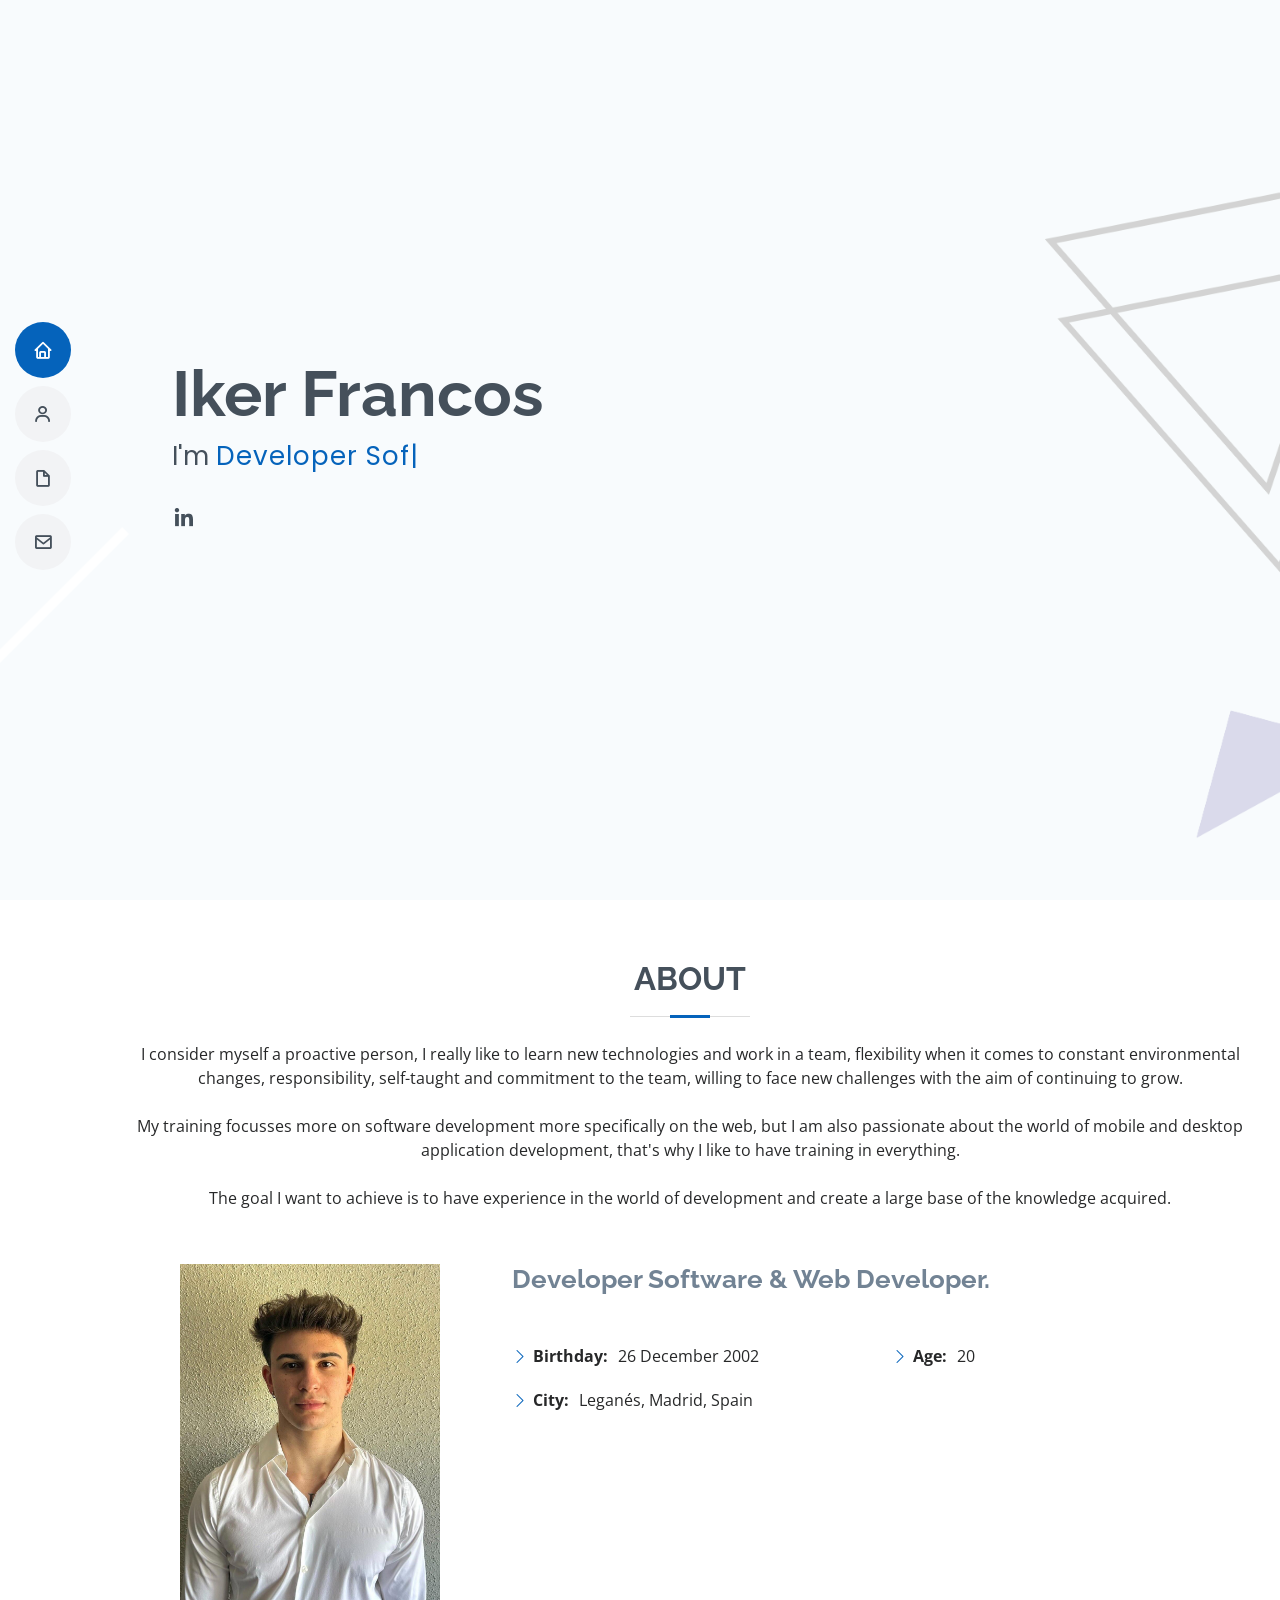
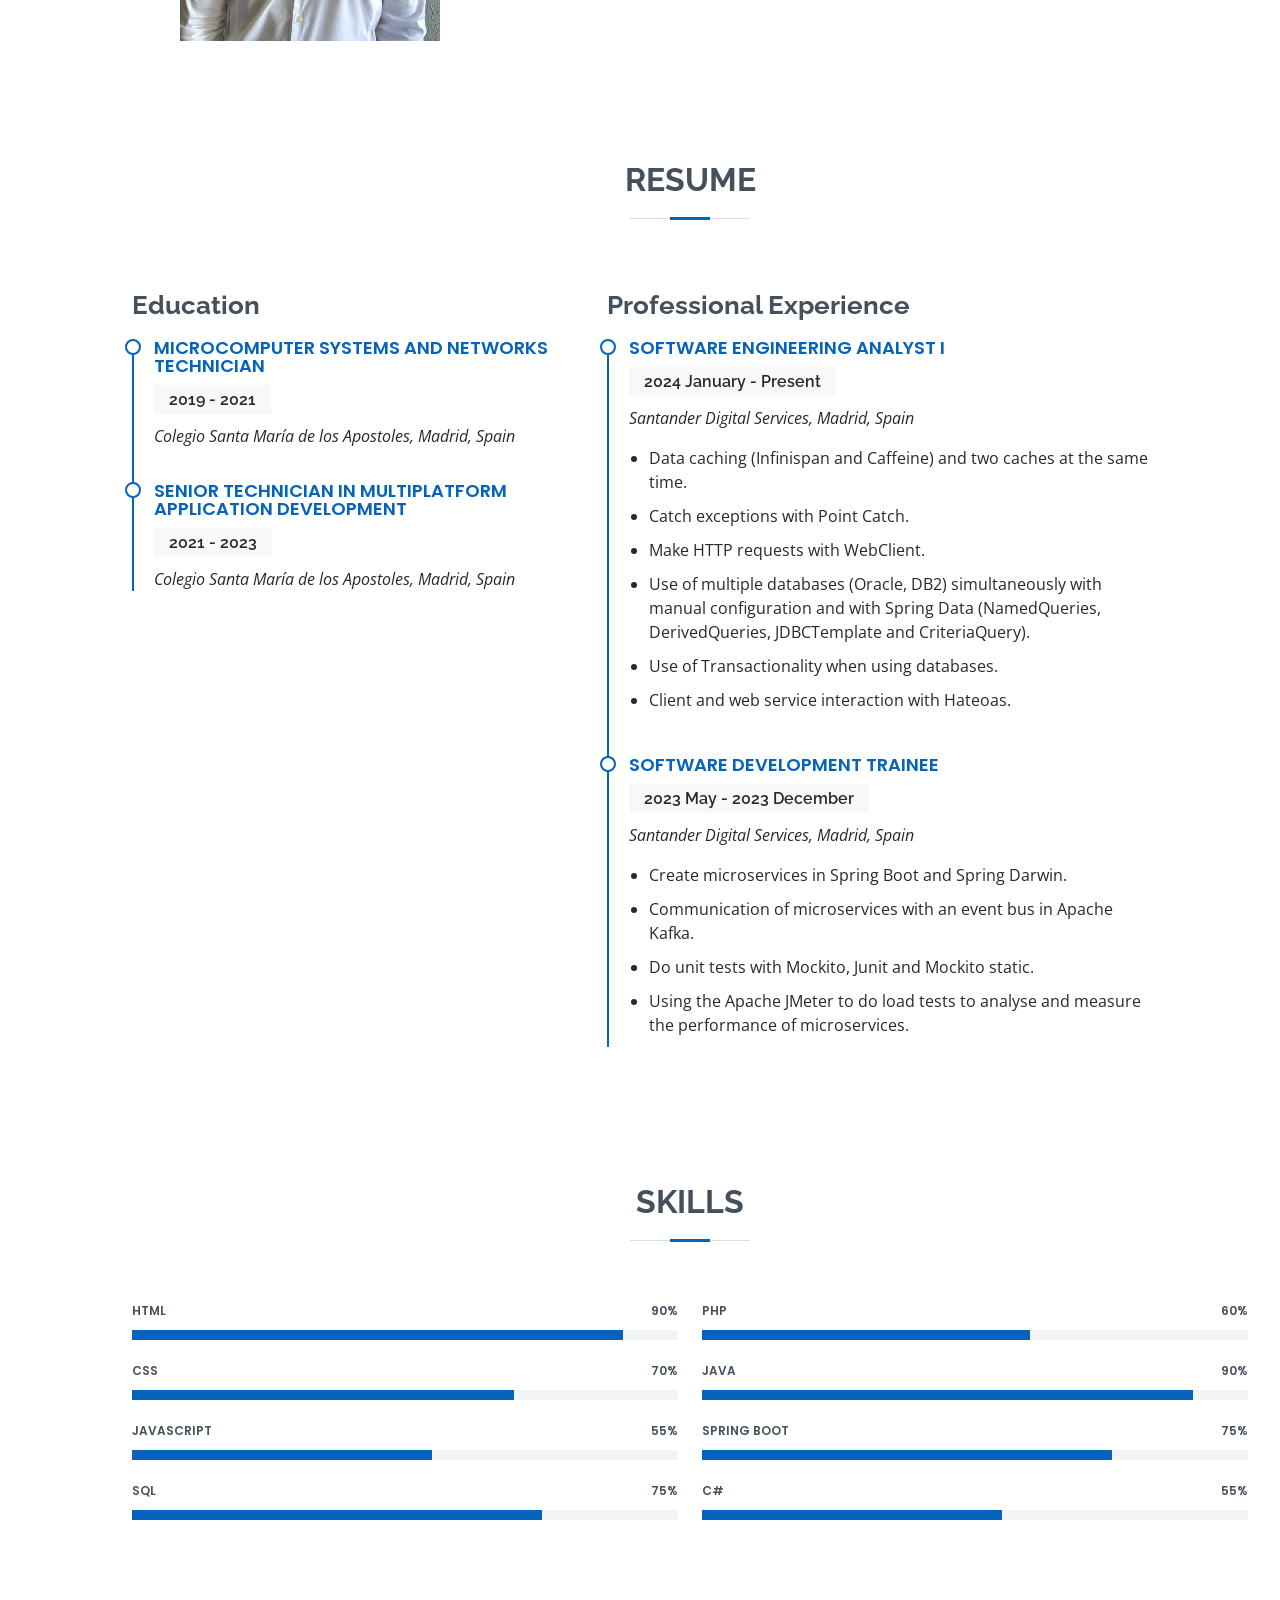
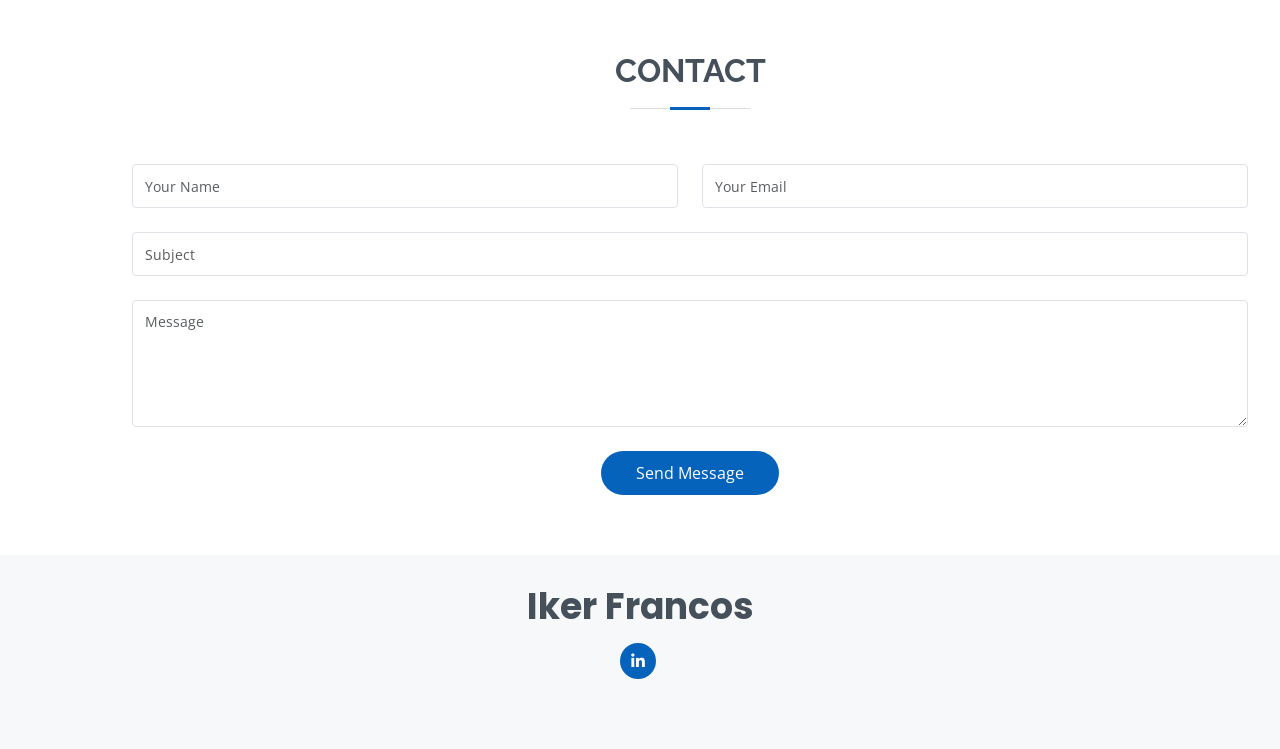
<file: index.html>
<!DOCTYPE html>
<html lang="en">

<head>
  <meta charset="utf-8">
  <meta content="width=device-width, initial-scale=1.0" name="viewport">

  <title>Portfolio - Iker Francos</title>
  <meta content="" name="description">
  <meta content="" name="keywords">

  <!-- Favicons -->
  <link href="assets/img/iconoPrincipal.png" rel="icon">
  <link href="assets/img/apple-touch-icon.png" rel="apple-touch-icon">

  <!-- Google Fonts -->
  <link href="https://fonts.googleapis.com/css?family=Open+Sans:300,300i,400,400i,600,600i,700,700i|Raleway:300,300i,400,400i,500,500i,600,600i,700,700i|Poppins:300,300i,400,400i,500,500i,600,600i,700,700i" rel="stylesheet">

  <!-- Vendor CSS Files -->
  <link href="assets/vendor/aos/aos.css" rel="stylesheet">
  <link href="assets/vendor/bootstrap/css/bootstrap.min.css" rel="stylesheet">
  <link href="assets/vendor/bootstrap-icons/bootstrap-icons.css" rel="stylesheet">
  <link href="assets/vendor/boxicons/css/boxicons.min.css" rel="stylesheet">
  <link href="assets/vendor/glightbox/css/glightbox.min.css" rel="stylesheet">
  <link href="assets/vendor/swiper/swiper-bundle.min.css" rel="stylesheet">

  <!-- Template Main CSS File -->
  <link href="assets/css/style.css" rel="stylesheet">


<body>

  <!-- ======= Mobile nav toggle button ======= -->
  <!-- <button type="button" class="mobile-nav-toggle d-xl-none"><i class="bi bi-list mobile-nav-toggle"></i></button> -->
  <i class="bi bi-list mobile-nav-toggle d-lg-none"></i>
  <!-- ======= Header ======= -->
  <header id="header" class="d-flex flex-column justify-content-center">

    <nav id="navbar" class="navbar nav-menu">
      <ul>
        <li><a href="#hero" class="nav-link scrollto active"><i class="bx bx-home"></i> <span>Home</span></a></li>
        <li><a href="#about" class="nav-link scrollto"><i class="bx bx-user"></i> <span>About</span></a></li>
        <li><a href="#resume" class="nav-link scrollto"><i class="bx bx-file-blank"></i> <span>Resume</span></a></li>
        <li><a href="#contact" class="nav-link scrollto"><i class="bx bx-envelope"></i> <span>Contact</span></a></li>
      </ul>
    </nav><!-- .nav-menu -->

  </header><!-- End Header -->

  <!-- ======= Hero Section ======= -->
  <section id="hero" class="d-flex flex-column justify-content-center">
    <div class="container" data-aos="zoom-in" data-aos-delay="100">
      <h1>Iker Francos</h1>
      <p>I'm <span class="typed" data-typed-items="Developer Software, Web Developer"></span></p>
      <div class="social-links">
        <a href="https://www.linkedin.com/in/iker-francos-216409196/" target="_blank" class="linkedin"><i
            class="bx bxl-linkedin"></i></a>
      </div>
    </div>
  </section><!-- End Hero -->

  <main id="main">

    <!-- ======= About Section ======= -->
    <section id="about" class="about">
      <div class="container" data-aos="fade-up">

        <div class="section-title">
          <h2>About</h2>
          <p class="my-4">I consider myself a proactive person, I really like to learn new technologies and work in a
            team,
            flexibility when it comes to constant environmental changes, responsibility,
            self-taught and commitment to the team, willing to face new challenges with the aim of continuing to grow.
          </p>

          <p class="my-4">My training focusses more on software development more specifically on the web,
            but I am also passionate about the world of mobile and desktop application development,
            that's why I like to have training in everything.</p>

          <p class="my-4">The goal I want to achieve is to have experience in the world of development and create a
            large base of the knowledge acquired.</p>
        </div>

        <div class="row">
          <div class="col-lg-4">
            <img src="assets/img/perfil.jpg" class="img-fluid px-5" alt="">
          </div>
          <div class="col-lg-8 pt-4 pt-lg-0 content">
            <h3>Developer Software &amp; Web Developer.</h3>
            <div class="row my-5">
              <div class="col-lg-6">
                <ul>
                  <li><i class="bi bi-chevron-right"></i> <strong>Birthday:</strong> <span>26 December 2002</span></li>
                  <li><i class="bi bi-chevron-right"></i> <strong>City:</strong> <span>Leganés, Madrid, Spain</span>
                  </li>
                </ul>
              </div>
              <div class="col-lg-6">
                <ul>
                  <li><i class="bi bi-chevron-right"></i> <strong>Age:</strong> <span>20</span></li>
                </ul>
              </div>
            </div>
          </div>
        </div>

      </div>
    </section><!-- End About Section -->

    <section id="resume" class="resume">
      <div class="container" data-aos="fade-up">

        <div class="section-title">
          <h2>Resume</h2>
        </div>

        <div class="row">
          <div class="col-lg-5">
            <h3 class="resume-title">Education</h3>
            <div class="resume-item">
              <h4>Microcomputer Systems and Networks Technician</h4>
              <h5>2019 - 2021</h5>
              <p><em>Colegio Santa María de los Apostoles, Madrid, Spain</em></p>
            </div>
            <div class="resume-item">
              <h4>Senior Technician in Multiplatform Application Development</h4>
              <h5>2021 - 2023</h5>
              <p><em>Colegio Santa María de los Apostoles, Madrid, Spain</em></p>
            </div>
          </div>

          <div class="col-lg-6">
            <h3 class="resume-title">Professional Experience</h3>
            <div class="resume-item">
              <h4>Software Engineering Analyst I</h4>
              <h5>2024 January - Present</h5>
              <p><em>Santander Digital Services, Madrid, Spain </em></p>
              <ul>
                <li>Data caching (Infinispan and Caffeine) and two caches at the same time.</li>
                <li>Catch exceptions with Point Catch.</li>
                <li>Make HTTP requests with WebClient.</li>
                <li>Use of multiple databases (Oracle, DB2) simultaneously with manual configuration and with Spring
                  Data (NamedQueries, DerivedQueries, JDBCTemplate and CriteriaQuery).
                </li>
                <li>Use of Transactionality when using databases.</li>
                <li>Client and web service interaction with Hateoas.
                </li>
              </ul>
            </div>
            <div class="resume-item">
              <h4>Software Development Trainee</h4>
              <h5>2023 May - 2023 December</h5>
              <p><em>Santander Digital Services, Madrid, Spain </em></p>
              <ul>
                <li>Create microservices in Spring Boot and Spring Darwin.</li>
                <li>Communication of microservices with an event bus in Apache Kafka.</li>
                <li>Do unit tests with Mockito, Junit and Mockito static.</li>
                <li>Using the Apache JMeter to do load tests to analyse and measure the performance of microservices.
                </li>
              </ul>
            </div>
          </div>
        </div>
      </div>

      </div>
    </section><!-- End Resume Section -->

        <!-- ======= Skills Section ======= -->
        <section id="skills" class="skills section-bg">
          <div class="container" data-aos="fade-up">
    
            <div class="section-title">
              <h2>Skills</h2>
            </div>
    
            <div class="row skills-content">
    
              <div class="col-lg-6">
    
                <div class="progress">
                  <span class="skill">HTML <i class="val">90%</i></span>
                  <div class="progress-bar-wrap">
                    <div class="progress-bar" role="progressbar" aria-valuenow="90" aria-valuemin="0" aria-valuemax="100">
                    </div>
                  </div>
                </div>
    
                <div class="progress">
                  <span class="skill">CSS <i class="val">70%</i></span>
                  <div class="progress-bar-wrap">
                    <div class="progress-bar" role="progressbar" aria-valuenow="70" aria-valuemin="0" aria-valuemax="100">
                    </div>
                  </div>
                </div>
    
                <div class="progress">
                  <span class="skill">JavaScript <i class="val">55%</i></span>
                  <div class="progress-bar-wrap">
                    <div class="progress-bar" role="progressbar" aria-valuenow="55" aria-valuemin="0" aria-valuemax="100">
                    </div>
                  </div>
                </div>
    
                <div class="progress">
                  <span class="skill">SQL <i class="val">75%</i></span>
                  <div class="progress-bar-wrap">
                    <div class="progress-bar" role="progressbar" aria-valuenow="75" aria-valuemin="0" aria-valuemax="100">
                    </div>
                  </div>
                </div>
    
              </div>
    
              <div class="col-lg-6">
    
                <div class="progress">
                  <span class="skill">PHP <i class="val">60%</i></span>
                  <div class="progress-bar-wrap">
                    <div class="progress-bar" role="progressbar" aria-valuenow="60" aria-valuemin="0" aria-valuemax="100">
                    </div>
                  </div>
                </div>
    
                <div class="progress">
                  <span class="skill">Java <i class="val">90%</i></span>
                  <div class="progress-bar-wrap">
                    <div class="progress-bar" role="progressbar" aria-valuenow="90" aria-valuemin="0" aria-valuemax="100">
                    </div>
                  </div>
                </div>
    
                <div class="progress">
                  <span class="skill">Spring boot <i class="val">75%</i></span>
                  <div class="progress-bar-wrap">
                    <div class="progress-bar" role="progressbar" aria-valuenow="75" aria-valuemin="0" aria-valuemax="100">
                    </div>
                  </div>
                </div>
    
                <div class="progress">
                  <span class="skill">C# <i class="val">55%</i></span>
                  <div class="progress-bar-wrap">
                    <div class="progress-bar" role="progressbar" aria-valuenow="55" aria-valuemin="0" aria-valuemax="100">
                    </div>
                  </div>
                </div>
    
              </div>
    
            </div>
    
          </div>
        </section><!-- End Skills Section -->


    <!-- ======= Contact Section ======= -->
    <section id="contact" class="contact">
      <div class="container" data-aos="fade-up">

        <div class="section-title">
          <h2>Contact</h2>
        </div>

        <div class="row mt-1">

          <div class="col-lg-12 mt-5 mt-lg-0">

            <form action="forms/contact.php" method="post" role="form" class="php-email-form">
              <div class="row">
                <div class="col-md-6 form-group">
                  <input type="text" name="name" class="form-control" id="name" placeholder="Your Name" required>
                </div>
                <div class="col-md-6 form-group mt-3 mt-md-0">
                  <input type="email" class="form-control" name="email" id="email" placeholder="Your Email" required>
                </div>
              </div>
              <div class="form-group mt-3">
                <input type="text" class="form-control" name="subject" id="subject" placeholder="Subject" required>
              </div>
              <div class="form-group mt-3">
                <textarea class="form-control" name="message" rows="5" placeholder="Message" required></textarea>
              </div>
              <div class="my-3">
                <div class="loading">Loading</div>
                <div class="error-message"></div>
                <div class="sent-message">Your message has been sent. Thank you!</div>
              </div>
              <div class="text-center"><button type="submit">Send Message</button></div>
            </form>

          </div>

        </div>

      </div>
    </section><!-- End Contact Section -->

  </main><!-- End #main -->

  <footer id="footer">
    <div class="container">
      <h3>Iker Francos</h3>
      <div class="social-links">
        <a href="https://www.linkedin.com/in/iker-francos-216409196/" class="linkedin"><i
            class="bx bxl-linkedin"></i></a>
      </div>
    </div>
  </footer><!-- End Footer -->

  <div id="preloader"></div>
  <a href="#" class="back-to-top d-flex align-items-center justify-content-center"><i class="bi bi-arrow-up-short"></i></a>

  <!-- Vendor JS Files -->
  <script src="assets/vendor/purecounter/purecounter_vanilla.js"></script>
  <script src="assets/vendor/aos/aos.js"></script>
  <script src="assets/vendor/bootstrap/js/bootstrap.bundle.min.js"></script>
  <script src="assets/vendor/glightbox/js/glightbox.min.js"></script>
  <script src="assets/vendor/isotope-layout/isotope.pkgd.min.js"></script>
  <script src="assets/vendor/swiper/swiper-bundle.min.js"></script>
  <script src="assets/vendor/typed.js/typed.umd.js"></script>
  <script src="assets/vendor/waypoints/noframework.waypoints.js"></script>
  <script src="assets/vendor/php-email-form/validate.js"></script>

  <!-- Template Main JS File -->
  <script src="assets/js/main.js"></script>

</body>

</html>
</file>
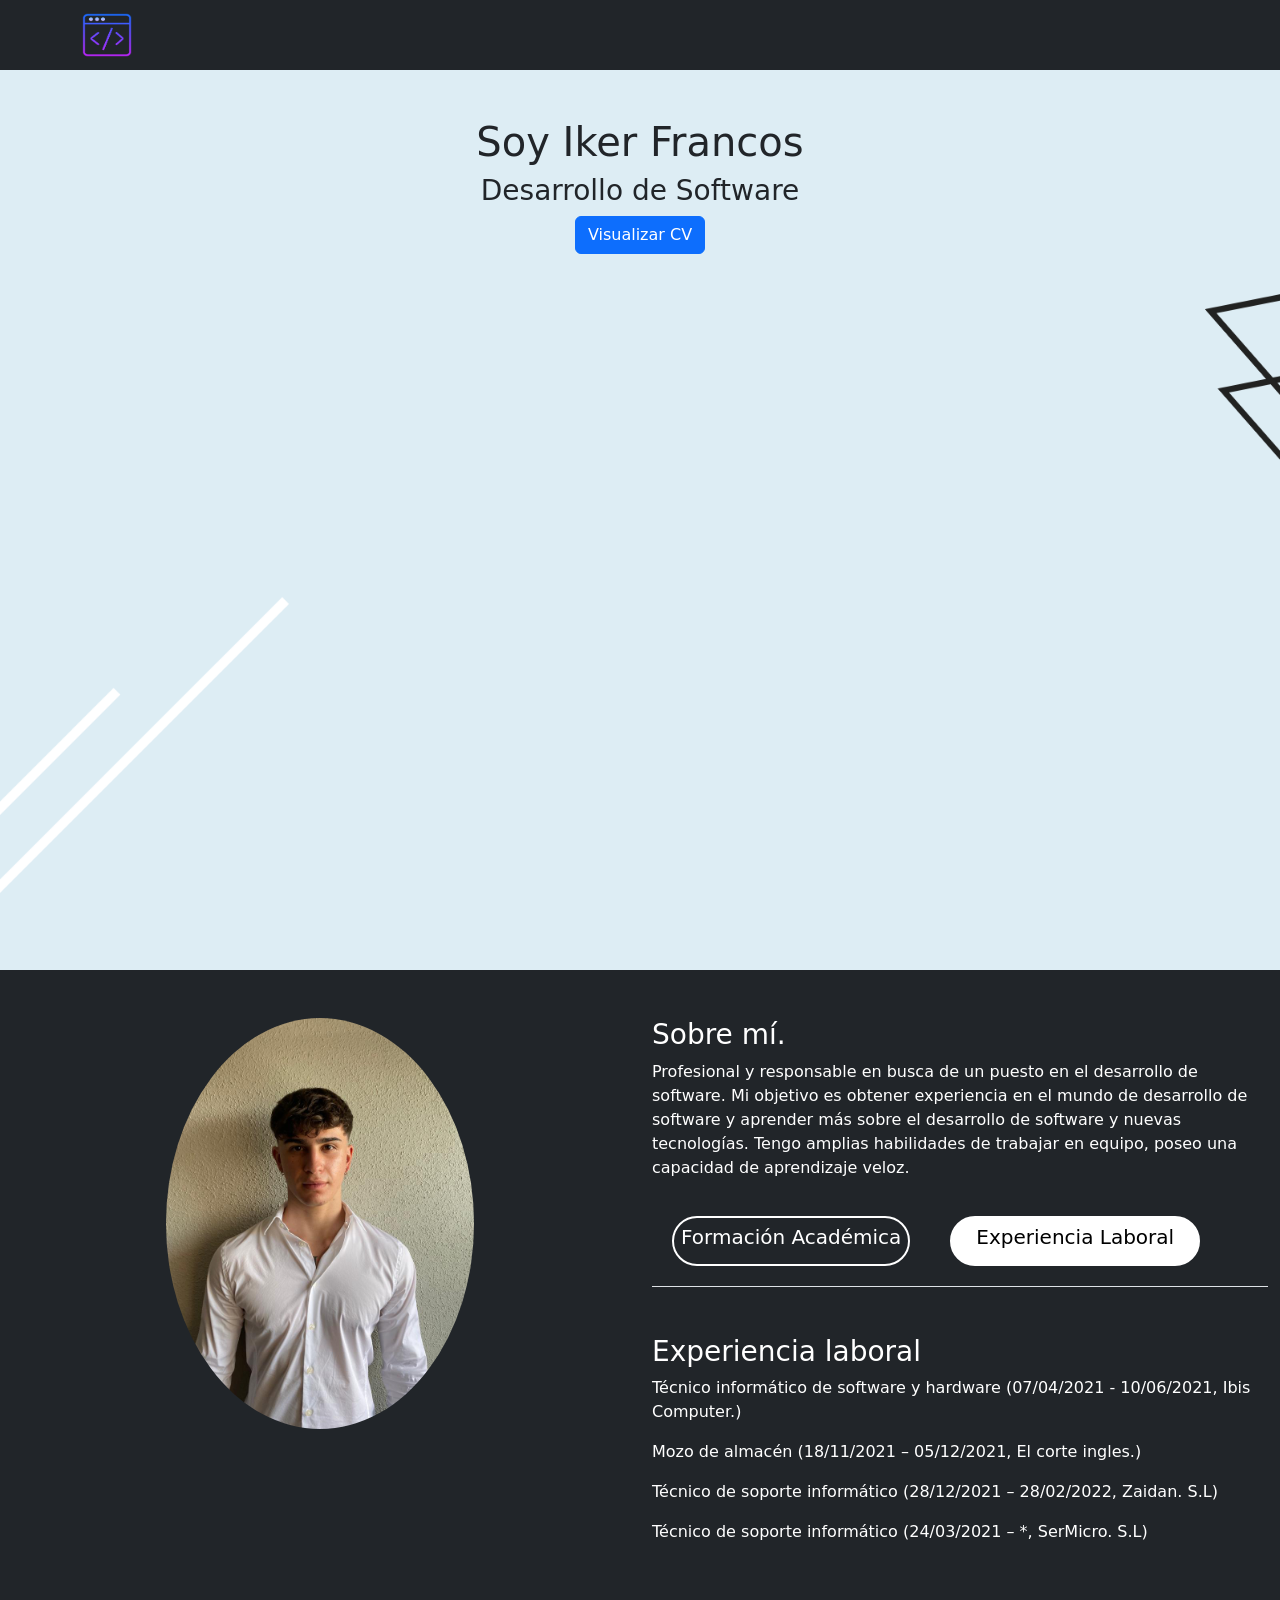
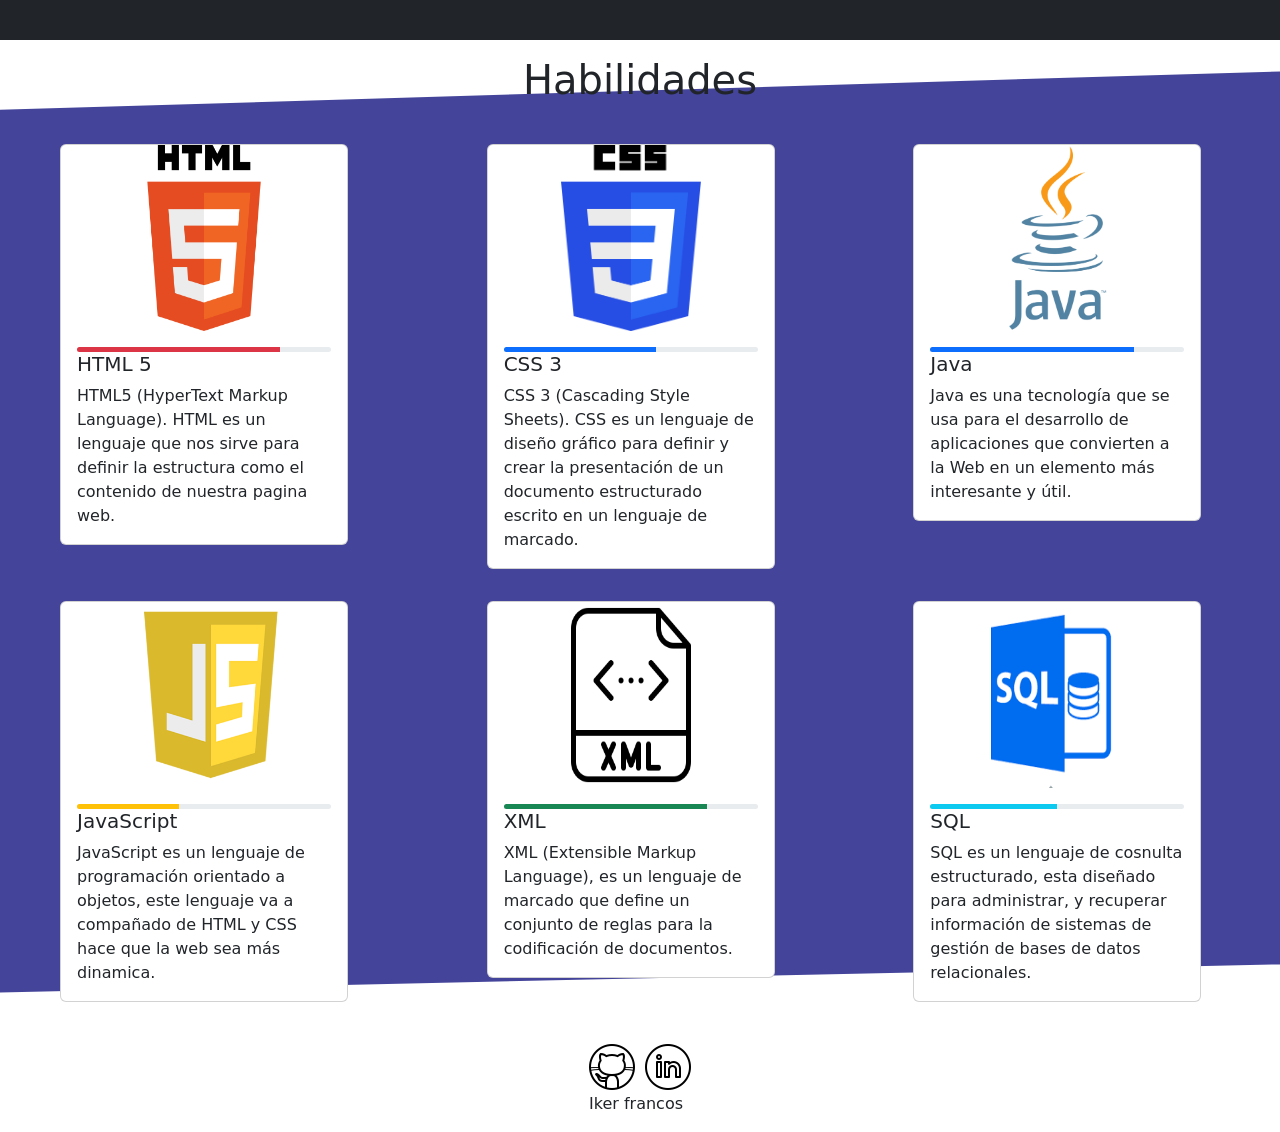
<file: Portfolio/index.html>
<!DOCTYPE html>
<html> 
<head>
    <meta charset="utf-8">
    <meta name="viewport" content="width=device-width, initial-scale=1">
    <title>Iker Francos</title>
    <link href="https://cdn.jsdelivr.net/npm/bootstrap@5.1.3/dist/css/bootstrap.min.css" rel="stylesheet" integrity="sha384-1BmE4kWBq78iYhFldvKuhfTAU6auU8tT94WrHftjDbrCEXSU1oBoqyl2QvZ6jIW3" crossorigin="anonymous">
    <link rel="stylesheet" type="text/css" href="hoja.css">
    <!-- JavaScript Bundle with Popper -->
    <script src="https://cdn.jsdelivr.net/npm/bootstrap@5.1.3/dist/js/bootstrap.bundle.min.js" integrity="sha384-ka7Sk0Gln4gmtz2MlQnikT1wXgYsOg+OMhuP+IlRH9sENBO0LRn5q+8nbTov4+1p" crossorigin="anonymous"></script>
    <script type="text/javascript" src="hoja.js"></script>
    <link rel="icon" href="iconos/iconoPrincipal.png">
</head>
<body>
    <nav class="navbar bg-dark">
        <div class="container">
          <a class="navbar-brand" href="#">
            <img src="iconos/iconoPrincipal.png" alt="" width="50" height="44">
          </a>
        </div>
    </nav>
    <div class="container-fluid" id="imagen_fondo">
        <div class="row">
            <div class="col-12 my-5 justify-content-center">
                <h1 class="text-center">Soy Iker Francos</h1>
                <h3 class="text-center">Desarrollo de Software</h3>
                <div class="d-flex justify-content-center">
                    <a  class="btn btn-primary" href="IkerFrancosBarreales.pdf" target="_blank"  download="IkerFrancosBarreales.pdf">Visualizar CV</a>
                </div>
            </div>
        </div>
    </div>


    <div class="container-fluid">
        <div class="row bg-dark">
            <div class="col-12 col-lg-6  ">
                <img src="FotoCarnet.JPG" class="rounded mx-auto d-block w-50 h-70 rounded-circle my-5">
            </div>
            <div class="col-12 col-lg-6 my-5">
                <h3 style="color: #fff;">Sobre mí.</h3>
                <p style="color: #fff;">Profesional y responsable en busca de un puesto en el desarrollo de software. Mi objetivo es obtener experiencia en el mundo de desarrollo de software y aprender más sobre el desarrollo de software y nuevas tecnologías. Tengo amplias habilidades de trabajar en equipo, poseo una capacidad de aprendizaje veloz. 
                </p>
                <ul class="nav nav-tabs" id="listaUl">
                    <li class="nav-item" style="color: #fff;" onclick="mostrarFormacion()" id="formacionTitulo"><h5>Formación Académica</h5></li>
                    <li class="nav-item px-4" onclick="mostrarExperiencia()" id="experienciaTitulo"><h5>Experiencia Laboral</h5></li>
                </ul>
                <div class="my-5" id="formacion">
                    <h3 style="color: #fff;">Formación Académica</h3>
                    <p style="color: #fff;">Grado Medio de Sistemas Microinformáticos y Redes (Colegio Santa María de los apostoles 2019-2021)</p>
                    <p style="color: #fff;">Grado Superior de Desarrollo de Aplicaciones Multiplataforma (Colegio Santa María de los apostoles 2021-*)</p>
                </div>

                <div class="my-5" id="experiencia">
                    <h3 style="color: #fff;">Experiencia laboral</h3>
                    <p style="color: #fff;">Técnico informático de software y hardware (07/04/2021 - 10/06/2021, Ibis Computer.)</p>
                    <p style="color: #fff;">Mozo de almacén (18/11/2021 – 05/12/2021, El corte ingles.)</p>
                    <p style="color: #fff;">Técnico de soporte informático (28/12/2021 – 28/02/2022, Zaidan. S.L)</p>
                    <p style="color: #fff;">Técnico de soporte informático (24/03/2021 – *, SerMicro. S.L)</p>
                </div>
            </div>
        </div>
    </div>

    <div class="container-fluid" id="imagen_fondo-habilidades">

        <div class="row">
            <div class="col-12 text-center my-3">
                <h1>Habilidades</h1> </div>
        </div>

        <div class="row">
            <div class="col-12 col-md-6 col-lg-4">
                <div class="card ms-5 my-3" style="width: 18rem;">
                    <img src="imagenes/htmlimagen.png" class="card-img-top rounded mx-auto d-block" alt="..." style="height: 186px; width: 160px; ">
                    <div class="card-body">
                        <div class="progress" style="height: 5px;">
                            <div class="progress-bar bg-danger" role="progressbar" style="width: 80%;" aria-valuenow="25" aria-valuemin="0" aria-valuemax="100"></div>
                        </div>
                        <h5 class="card-title">HTML 5</h5>
                        <p class="card-text">HTML5 (HyperText Markup Language). HTML es un lenguaje que nos sirve para definir la estructura como el contenido de nuestra pagina web.</p>
                    </div>
                </div>
            </div>
            <div class="col-12 col-md-6 col-lg-4">
                <div class="card ms-5 my-3" style="width: 18rem;">
                    <img src="imagenes/cssimagen.png" class="card-img-top rounded mx-auto d-block" alt="..." style="height: 186px; width: 140px;">
                    <div class="card-body">
                        <div class="progress" style="height: 5px;">
                            <div class="progress-bar" role="progressbar" style="width: 60%;" aria-valuenow="25" aria-valuemin="0" aria-valuemax="100"></div>
                        </div>
                        <h5 class="card-title">CSS 3</h5>
                        <p class="card-text">CSS 3 (Cascading Style Sheets). CSS es un lenguaje de diseño gráfico para definir y crear la presentación de un documento estructurado escrito en un lenguaje de marcado. </p>
                    </div>
                </div>
            </div>
            <div class="col-12 col-md-6 col-lg-4">
                <div class="card ms-5 my-3" style="width: 18rem;">
                    <img src="imagenes/Javaimagen.png" class="card-img-top rounded mx-auto d-block" alt="..." style="height: 186px; width: 100px;">

                    <div class="card-body">
                        <div class="progress" style="height: 5px;">
                            <div class="progress-bar bg-secundary" role="progressbar" style="width: 80%;" aria-valuenow="25" aria-valuemin="0" aria-valuemax="100"></div>
                        </div>
                        <h5 class="card-title">Java</h5>
                        <p class="card-text">Java es una tecnología que se usa para el desarrollo de aplicaciones que convierten a la Web en un elemento más interesante y útil.</p>
                    </div>
                </div>
            </div>
           <div class="col-12 col-md-6 col-lg-4">
            <div class="card ms-5 my-3" style="width: 18rem;">
                <img src="imagenes/javascriptimagen.png" class="card-img-top rounded mx-auto d-block" alt="..." style="height: 186px; width: 300px;">
                <div class="card-body">
                    <div class="progress" style="height: 5px;">
                        <div class="progress-bar bg-warning" role="progressbar" style="width: 40%;" aria-valuenow="25" aria-valuemin="0" aria-valuemax="100"></div>
                    </div>
                    <h5 class="card-title">JavaScript</h5>
                    <p class="card-text">JavaScript es un lenguaje de programación orientado a objetos, este lenguaje va a compañado de HTML y CSS hace que la web sea más dinamica.</p>
                </div>
              </div>
            </div>
            <div class="col-12 col-md-6 col-lg-4">
                <div class="card ms-5 my-3" style="width: 18rem;">
                    <img src="imagenes/imagenxml.png" class="card-img-top rounded mx-auto d-block" alt="..." style="height: 186px; width: 160px;">
                    <div class="card-body">
                        <div class="progress" style="height: 5px;">
                            <div class="progress-bar bg-success" role="progressbar" style="width: 80%;" aria-valuenow="25" aria-valuemin="0" aria-valuemax="100"></div>
                        </div>
                        <h5 class="card-title">XML</h5>
                        <p class="card-text">XML (Extensible Markup Language), es un lenguaje de marcado que define un conjunto de reglas para la codificación de documentos.</p>
                    </div>
                  </div>
            </div>
            <div class="col-12 col-md-6 col-lg-4">
                <div class="card ms-5 my-3" style="width: 18rem;">
                    <img src="imagenes/SQLimagen.png" class="card-img-top rounded mx-auto d-block" alt="..."style="height: 186px; width: 180px;">
                    <div class="card-body">
                        <div class="progress" style="height: 5px;">
                            <div class="progress-bar bg-info" role="progressbar" style="width: 50%;" aria-valuenow="25" aria-valuemin="0" aria-valuemax="100"></div>
                        </div>
                        <h5 class="card-title">SQL</h5>
                        <p class="card-text">SQL es un lenguaje de cosnulta estructurado, esta diseñado para administrar, y recuperar información de sistemas de gestión de bases de datos relacionales.</p>
                    </div>
                  </div>
            </div>
        </div>
    </div>
    <div class="container-fluid">
        <div class="row">
            <div class="col-12 text-center mt-4">
                <a href="https://github.com/swiker16" target="_blank"><img src="iconos/iconoGit.png"></a>
                <a href="https://www.linkedin.com/in/iker-francos-216409196/" target="_blank"><img src="iconos/iconoLinkedin.png"></a>
            </div>
            <div class="row">
                <div class="col-12 text-center mx-2">
                    <p>Iker francos</p>

                </div>
            </div>
        </div>
    </div>

</body>
</html>
</file>
<file: assets/css/style.css>
/*--------------------------------------------------------------
# General
--------------------------------------------------------------*/
body {
  font-family: "Open Sans", sans-serif;
  color: #272829;
}

a {
  color: #0563bb;
  text-decoration: none;
}

a:hover {
  color: #067ded;
  text-decoration: none;
}

h1,
h2,
h3,
h4,
h5,
h6 {
  font-family: "Raleway", sans-serif;
}

/*--------------------------------------------------------------
# Back to top button
--------------------------------------------------------------*/
.back-to-top {
  position: fixed;
  visibility: hidden;
  opacity: 0;
  right: 15px;
  bottom: 15px;
  z-index: 996;
  background: #0563bb;
  width: 40px;
  height: 40px;
  border-radius: 50px;
  transition: all 0.4s;
}

.back-to-top i {
  font-size: 28px;
  color: #fff;
  line-height: 0;
}

.back-to-top:hover {
  background: #0678e3;
  color: #fff;
}

.back-to-top.active {
  visibility: visible;
  opacity: 1;
}

/*--------------------------------------------------------------
# Preloader
--------------------------------------------------------------*/
#preloader {
  position: fixed;
  top: 0;
  left: 0;
  right: 0;
  bottom: 0;
  z-index: 9999;
  overflow: hidden;
  background: #fff;
}

#preloader:before {
  content: "";
  position: fixed;
  top: calc(50% - 30px);
  left: calc(50% - 30px);
  border: 6px solid #0563bb;
  border-top-color: #fff;
  border-bottom-color: #fff;
  border-radius: 50%;
  width: 60px;
  height: 60px;
  animation: animate-preloader 1s linear infinite;
}

@keyframes animate-preloader {
  0% {
    transform: rotate(0deg);
  }

  100% {
    transform: rotate(360deg);
  }
}

/*--------------------------------------------------------------
# Disable aos animation delay on mobile devices
--------------------------------------------------------------*/
@media screen and (max-width: 768px) {
  [data-aos-delay] {
    transition-delay: 0 !important;
  }
}

/*--------------------------------------------------------------
# Header
--------------------------------------------------------------*/
#header {
  position: fixed;
  top: 0;
  left: 0;
  bottom: 0;
  z-index: 9997;
  transition: all 0.5s;
  padding: 15px;
  overflow-y: auto;
}

@media (max-width: 991px) {
  #header {
    width: 300px;
    background: #fff;
    border-right: 1px solid #e6e9ec;
    left: -300px;
  }
}

@media (min-width: 991px) {
  #main {
    margin-left: 100px;
  }
}

/*--------------------------------------------------------------
# Navigation Menu
--------------------------------------------------------------*/
/**
* Desktop Navigation 
*/
.nav-menu {
  padding: 0;
  display: block;
}

.nav-menu * {
  margin: 0;
  padding: 0;
  list-style: none;
}

.nav-menu>ul>li {
  position: relative;
  white-space: nowrap;
}

.nav-menu a,
.nav-menu a:focus {
  display: flex;
  align-items: center;
  color: #45505b;
  padding: 10px 18px;
  margin-bottom: 8px;
  transition: 0.3s;
  font-size: 15px;
  border-radius: 50px;
  background: #f2f3f5;
  height: 56px;
  width: 100%;
  overflow: hidden;
  transition: 0.3s;
}

.nav-menu a i,
.nav-menu a:focus i {
  font-size: 20px;
}

.nav-menu a span,
.nav-menu a:focus span {
  padding: 0 5px 0 7px;
  color: #45505b;
}

@media (min-width: 992px) {

  .nav-menu a,
  .nav-menu a:focus {
    width: 56px;
  }

  .nav-menu a span,
  .nav-menu a:focus span {
    display: none;
    color: #fff;
  }
}

.nav-menu a:hover,
.nav-menu .active,
.nav-menu .active:focus,
.nav-menu li:hover>a {
  color: #fff;
  background: #0563bb;
}

.nav-menu a:hover span,
.nav-menu .active span,
.nav-menu .active:focus span,
.nav-menu li:hover>a span {
  color: #fff;
}

.nav-menu a:hover,
.nav-menu li:hover>a {
  width: 100%;
  color: #fff;
}

.nav-menu a:hover span,
.nav-menu li:hover>a span {
  display: block;
}

/**
* Mobile Navigation 
*/
.mobile-nav-toggle {
  position: fixed;
  right: 10px;
  top: 10px;
  z-index: 9998;
  border: 0;
  background: none;
  font-size: 28px;
  transition: all 0.4s;
  outline: none !important;
  line-height: 0;
  cursor: pointer;
  border-radius: 50px;
  padding: 5px;
}

.mobile-nav-toggle i {
  color: #45505b;
}

.mobile-nav-active {
  overflow: hidden;
}

.mobile-nav-active #header {
  left: 0;
}

.mobile-nav-active .mobile-nav-toggle {
  color: #fff;
  background-color: #0563bb;
}

/*--------------------------------------------------------------
# Hero Section
--------------------------------------------------------------*/
#hero {
  width: 100%;
  height: 100vh;
  background: url("../img/fondoPrincipal.png") top right no-repeat;
  background-size: cover;
  position: relative;
}

@media (min-width: 992px) {
  #hero {
    padding-left: 160px;
  }
}

#hero:before {
  content: "";
  background: rgba(255, 255, 255, 0.8);
  position: absolute;
  bottom: 0;
  top: 0;
  left: 0;
  right: 0;
}

#hero h1 {
  margin: 0;
  font-size: 64px;
  font-weight: 700;
  line-height: 56px;
  color: #45505b;
}

#hero p {
  color: #45505b;
  margin: 15px 0 0 0;
  font-size: 26px;
  font-family: "Poppins", sans-serif;
}

#hero p span {
  color: #0563bb;
  letter-spacing: 1px;
}

#hero .social-links {
  margin-top: 30px;
}

#hero .social-links a {
  font-size: 24px;
  display: inline-block;
  color: #45505b;
  line-height: 1;
  margin-right: 20px;
  transition: 0.3s;
}

#hero .social-links a:hover {
  color: #0563bb;
}

@media (max-width: 992px) {
  #hero {
    text-align: center;
  }

  #hero h1 {
    font-size: 32px;
    line-height: 36px;
  }

  #hero p {
    margin-top: 10px;
    font-size: 20px;
    line-height: 24px;
  }
}

/*--------------------------------------------------------------
# Sections General
--------------------------------------------------------------*/
section {
  padding: 60px 0;
  overflow: hidden;
}

.section-title {
  text-align: center;
  padding-bottom: 30px;
}

.section-title h2 {
  font-size: 32px;
  font-weight: bold;
  text-transform: uppercase;
  margin-bottom: 20px;
  padding-bottom: 20px;
  position: relative;
  color: #45505b;
}

.section-title h2::before {
  content: "";
  position: absolute;
  display: block;
  width: 120px;
  height: 1px;
  background: #ddd;
  bottom: 1px;
  left: calc(50% - 60px);
}

.section-title h2::after {
  content: "";
  position: absolute;
  display: block;
  width: 40px;
  height: 3px;
  background: #0563bb;
  bottom: 0;
  left: calc(50% - 20px);
}

.section-title p {
  margin-bottom: 0;
}

/*--------------------------------------------------------------
# About
--------------------------------------------------------------*/
.about .content h3 {
  font-weight: 700;
  font-size: 26px;
  color: #728394;
}

.about .content ul {
  list-style: none;
  padding: 0;
}

.about .content ul li {
  margin-bottom: 20px;
  display: flex;
  align-items: center;
}

.about .content ul strong {
  margin-right: 10px;
}

.about .content ul i {
  font-size: 16px;
  margin-right: 5px;
  color: #0563bb;
  line-height: 0;
}

.about .content p:last-child {
  margin-bottom: 0;
}

/*--------------------------------------------------------------
# Facts
--------------------------------------------------------------*/
.facts .count-box {
  padding: 30px 30px 25px 30px;
  margin-top: 30px;
  width: 100%;
  position: relative;
  text-align: center;
  background: #fff;
}

.facts .count-box i {
  position: absolute;
  top: -25px;
  left: 50%;
  transform: translateX(-50%);
  font-size: 24px;
  background: #0563bb;
  color: #fff;
  border-radius: 50px;
  display: inline-flex;
  align-items: center;
  justify-content: center;
  width: 48px;
  height: 48px;
}

.facts .count-box span {
  font-size: 36px;
  display: block;
  font-weight: 600;
  color: #011426;
}

.facts .count-box p {
  padding: 0;
  margin: 0;
  font-family: "Raleway", sans-serif;
  font-size: 14px;
}

/*--------------------------------------------------------------
# Akills
--------------------------------------------------------------*/
.skills .progress {
  height: 60px;
  display: block;
  background: none;
  border-radius: 0;
}

.skills .progress .skill {
  padding: 10px 0;
  margin: 0;
  text-transform: uppercase;
  display: block;
  font-weight: 600;
  font-family: "Poppins", sans-serif;
  color: #45505b;
}

.skills .progress .skill .val {
  float: right;
  font-style: normal;
}

.skills .progress-bar-wrap {
  background: #f2f3f5;
}

.skills .progress-bar {
  width: 1px;
  height: 10px;
  transition: 0.9s;
  background-color: #0563bb;
}

/*--------------------------------------------------------------
# Resume
--------------------------------------------------------------*/
.resume .resume-title {
  font-size: 26px;
  font-weight: 700;
  margin-top: 20px;
  margin-bottom: 20px;
  color: #45505b;
}

.resume .resume-item {
  padding: 0 0 20px 20px;
  margin-top: -2px;
  border-left: 2px solid #0563bb;
  position: relative;
}

.resume .resume-item h4 {
  line-height: 18px;
  font-size: 18px;
  font-weight: 600;
  text-transform: uppercase;
  font-family: "Poppins", sans-serif;
  color: #0563bb;
  margin-bottom: 10px;
}

.resume .resume-item h5 {
  font-size: 16px;
  background: #f7f8f9;
  padding: 5px 15px;
  display: inline-block;
  font-weight: 600;
  margin-bottom: 10px;
}

.resume .resume-item ul {
  padding-left: 20px;
}

.resume .resume-item ul li {
  padding-bottom: 10px;
}

.resume .resume-item:last-child {
  padding-bottom: 0;
}

.resume .resume-item::before {
  content: "";
  position: absolute;
  width: 16px;
  height: 16px;
  border-radius: 50px;
  left: -9px;
  top: 0;
  background: #fff;
  border: 2px solid #0563bb;
}

/*--------------------------------------------------------------
# Portfolio
--------------------------------------------------------------*/
.portfolio .portfolio-item {
  margin-bottom: 30px;
}

.portfolio #portfolio-flters {
  padding: 0;
  margin: 0 auto 25px auto;
  list-style: none;
  text-align: center;
  background: #fff;
  border-radius: 50px;
  padding: 2px 15px;
}

.portfolio #portfolio-flters li {
  cursor: pointer;
  display: inline-block;
  padding: 10px 15px;
  font-size: 14px;
  font-weight: 600;
  line-height: 1;
  text-transform: uppercase;
  color: #272829;
  margin-bottom: 5px;
  transition: all 0.3s ease-in-out;
}

.portfolio #portfolio-flters li:hover,
.portfolio #portfolio-flters li.filter-active {
  color: #0563bb;
}

.portfolio #portfolio-flters li:last-child {
  margin-right: 0;
}

.portfolio .portfolio-wrap {
  transition: 0.3s;
  position: relative;
  overflow: hidden;
  z-index: 1;
  background: rgba(69, 80, 91, 0.8);
}

.portfolio .portfolio-wrap::before {
  content: "";
  background: rgba(255, 255, 255, 0.7);
  position: absolute;
  left: 30px;
  right: 30px;
  top: 30px;
  bottom: 30px;
  transition: all ease-in-out 0.3s;
  z-index: 2;
  opacity: 0;
}

.portfolio .portfolio-wrap .portfolio-info {
  opacity: 0;
  position: absolute;
  top: 0;
  left: 0;
  right: 0;
  bottom: 0;
  text-align: center;
  z-index: 3;
  transition: all ease-in-out 0.3s;
  display: flex;
  flex-direction: column;
  justify-content: center;
  align-items: center;
}

.portfolio .portfolio-wrap .portfolio-info::before {
  display: block;
  content: "";
  width: 48px;
  height: 48px;
  position: absolute;
  top: 35px;
  left: 35px;
  border-top: 3px solid #d7dce1;
  border-left: 3px solid #d7dce1;
  transition: all 0.5s ease 0s;
  z-index: 9994;
}

.portfolio .portfolio-wrap .portfolio-info::after {
  display: block;
  content: "";
  width: 48px;
  height: 48px;
  position: absolute;
  bottom: 35px;
  right: 35px;
  border-bottom: 3px solid #d7dce1;
  border-right: 3px solid #d7dce1;
  transition: all 0.5s ease 0s;
  z-index: 9994;
}

.portfolio .portfolio-wrap .portfolio-info h4 {
  font-size: 20px;
  color: #45505b;
  font-weight: 600;
}

.portfolio .portfolio-wrap .portfolio-info p {
  color: #45505b;
  font-size: 14px;
  text-transform: uppercase;
  padding: 0;
  margin: 0;
}

.portfolio .portfolio-wrap .portfolio-links {
  text-align: center;
  z-index: 4;
}

.portfolio .portfolio-wrap .portfolio-links a {
  color: #45505b;
  margin: 0 2px;
  font-size: 28px;
  display: inline-block;
  transition: 0.3s;
}

.portfolio .portfolio-wrap .portfolio-links a:hover {
  color: #148af9;
}

.portfolio .portfolio-wrap:hover::before {
  top: 0;
  left: 0;
  right: 0;
  bottom: 0;
  opacity: 1;
}

.portfolio .portfolio-wrap:hover .portfolio-info {
  opacity: 1;
}

.portfolio .portfolio-wrap:hover .portfolio-info::before {
  top: 15px;
  left: 15px;
}

.portfolio .portfolio-wrap:hover .portfolio-info::after {
  bottom: 15px;
  right: 15px;
}

/*--------------------------------------------------------------
# Portfolio Details
--------------------------------------------------------------*/
.portfolio-details {
  padding-top: 40px;
}

.portfolio-details .portfolio-details-slider img {
  width: 100%;
}

.portfolio-details .portfolio-details-slider .swiper-pagination {
  margin-top: 20px;
  position: relative;
}

.portfolio-details .portfolio-details-slider .swiper-pagination .swiper-pagination-bullet {
  width: 12px;
  height: 12px;
  background-color: #fff;
  opacity: 1;
  border: 1px solid #0563bb;
}

.portfolio-details .portfolio-details-slider .swiper-pagination .swiper-pagination-bullet-active {
  background-color: #0563bb;
}

.portfolio-details .portfolio-info {
  padding: 30px;
  box-shadow: 0px 0 30px rgba(69, 80, 91, 0.08);
}

.portfolio-details .portfolio-info h3 {
  font-size: 22px;
  font-weight: 700;
  margin-bottom: 20px;
  padding-bottom: 20px;
  border-bottom: 1px solid #eee;
}

.portfolio-details .portfolio-info ul {
  list-style: none;
  padding: 0;
  font-size: 15px;
}

.portfolio-details .portfolio-info ul li+li {
  margin-top: 10px;
}

.portfolio-details .portfolio-description {
  padding-top: 30px;
}

.portfolio-details .portfolio-description h2 {
  font-size: 26px;
  font-weight: 700;
  margin-bottom: 20px;
}

.portfolio-details .portfolio-description p {
  padding: 0;
}

/*--------------------------------------------------------------
# Services
--------------------------------------------------------------*/
.services .icon-box {
  text-align: center;
  padding: 70px 20px 80px 20px;
  transition: all ease-in-out 0.3s;
  background: #fff;
  box-shadow: 0px 5px 90px 0px rgba(110, 123, 131, 0.05);
}

.services .icon-box .icon {
  margin: 0 auto;
  width: 100px;
  height: 100px;
  display: flex;
  align-items: center;
  justify-content: center;
  transition: ease-in-out 0.3s;
  position: relative;
}

.services .icon-box .icon i {
  font-size: 36px;
  transition: 0.5s;
  position: relative;
}

.services .icon-box .icon svg {
  position: absolute;
  top: 0;
  left: 0;
}

.services .icon-box .icon svg path {
  transition: 0.5s;
  fill: #f5f5f5;
}

.services .icon-box h4 {
  font-weight: 600;
  margin: 10px 0 15px 0;
  font-size: 22px;
}

.services .icon-box h4 a {
  color: #45505b;
  transition: ease-in-out 0.3s;
}

.services .icon-box p {
  line-height: 24px;
  font-size: 14px;
  margin-bottom: 0;
}

.services .icon-box:hover {
  border-color: #fff;
  box-shadow: 0px 0 35px 0 rgba(0, 0, 0, 0.08);
}

.services .iconbox-blue i {
  color: #47aeff;
}

.services .iconbox-blue:hover .icon i {
  color: #fff;
}

.services .iconbox-blue:hover .icon path {
  fill: #47aeff;
}

.services .iconbox-orange i {
  color: #ffa76e;
}

.services .iconbox-orange:hover .icon i {
  color: #fff;
}

.services .iconbox-orange:hover .icon path {
  fill: #ffa76e;
}

.services .iconbox-pink i {
  color: #e80368;
}

.services .iconbox-pink:hover .icon i {
  color: #fff;
}

.services .iconbox-pink:hover .icon path {
  fill: #e80368;
}

.services .iconbox-yellow i {
  color: #ffbb2c;
}

.services .iconbox-yellow:hover .icon i {
  color: #fff;
}

.services .iconbox-yellow:hover .icon path {
  fill: #ffbb2c;
}

.services .iconbox-red i {
  color: #ff5828;
}

.services .iconbox-red:hover .icon i {
  color: #fff;
}

.services .iconbox-red:hover .icon path {
  fill: #ff5828;
}

.services .iconbox-teal i {
  color: #11dbcf;
}

.services .iconbox-teal:hover .icon i {
  color: #fff;
}

.services .iconbox-teal:hover .icon path {
  fill: #11dbcf;
}

/*--------------------------------------------------------------
# Testimonials
--------------------------------------------------------------*/
.testimonials .section-header {
  margin-bottom: 40px;
}

.testimonials .testimonials-carousel,
.testimonials .testimonials-slider {
  overflow: hidden;
}

.testimonials .testimonial-item {
  text-align: center;
}

.testimonials .testimonial-item .testimonial-img {
  width: 120px;
  border-radius: 50%;
  border: 4px solid #fff;
  margin: 0 auto;
}

.testimonials .testimonial-item h3 {
  font-size: 20px;
  font-weight: bold;
  margin: 10px 0 5px 0;
  color: #111;
}

.testimonials .testimonial-item h4 {
  font-size: 14px;
  color: #999;
  margin: 0 0 15px 0;
}

.testimonials .testimonial-item .quote-icon-left,
.testimonials .testimonial-item .quote-icon-right {
  color: #90c8fc;
  font-size: 26px;
}

.testimonials .testimonial-item .quote-icon-left {
  display: inline-block;
  left: -5px;
  position: relative;
}

.testimonials .testimonial-item .quote-icon-right {
  display: inline-block;
  right: -5px;
  position: relative;
  top: 10px;
}

.testimonials .testimonial-item p {
  font-style: italic;
  margin: 0 auto 15px auto;
}

.testimonials .swiper-pagination {
  margin-top: 20px;
  position: relative;
}

.testimonials .swiper-pagination .swiper-pagination-bullet {
  width: 12px;
  height: 12px;
  background-color: #fff;
  opacity: 1;
  border: 1px solid #0563bb;
}

.testimonials .swiper-pagination .swiper-pagination-bullet-active {
  background-color: #0563bb;
}

@media (min-width: 992px) {
  .testimonials .testimonial-item p {
    width: 80%;
  }
}

/*--------------------------------------------------------------
# Contact
--------------------------------------------------------------*/
.contact .info {
  width: 100%;
  background: #fff;
}

.contact .info i {
  font-size: 20px;
  color: #0563bb;
  float: left;
  width: 44px;
  height: 44px;
  background: #eef7ff;
  display: flex;
  justify-content: center;
  align-items: center;
  border-radius: 50px;
  transition: all 0.3s ease-in-out;
}

.contact .info h4 {
  padding: 0 0 0 60px;
  font-size: 22px;
  font-weight: 600;
  margin-bottom: 5px;
  color: #45505b;
}

.contact .info p {
  padding: 0 0 0 60px;
  margin-bottom: 0;
  font-size: 14px;
  color: #728394;
}

.contact .info .email,
.contact .info .phone {
  margin-top: 40px;
}

.contact .info .email:hover i,
.contact .info .address:hover i,
.contact .info .phone:hover i {
  background: #0563bb;
  color: #fff;
}

.contact .php-email-form {
  width: 100%;
  background: #fff;
}

.contact .php-email-form .form-group {
  padding-bottom: 8px;
}

.contact .php-email-form .error-message {
  display: none;
  color: #fff;
  background: #ed3c0d;
  text-align: left;
  padding: 15px;
  font-weight: 600;
}

.contact .php-email-form .error-message br+br {
  margin-top: 25px;
}

.contact .php-email-form .sent-message {
  display: none;
  color: #fff;
  background: #18d26e;
  text-align: center;
  padding: 15px;
  font-weight: 600;
}

.contact .php-email-form .loading {
  display: none;
  background: #fff;
  text-align: center;
  padding: 15px;
}

.contact .php-email-form .loading:before {
  content: "";
  display: inline-block;
  border-radius: 50%;
  width: 24px;
  height: 24px;
  margin: 0 10px -6px 0;
  border: 3px solid #18d26e;
  border-top-color: #eee;
  animation: animate-loading 1s linear infinite;
}

.contact .php-email-form input,
.contact .php-email-form textarea {
  border-radius: 4px;
  box-shadow: none;
  font-size: 14px;
}

.contact .php-email-form input[type=text],
.contact .php-email-form input[type=email] {
  height: 44px;
}

.contact .php-email-form textarea {
  padding: 10px 12px;
}

.contact .php-email-form button[type=submit] {
  background: #0563bb;
  border: 0;
  padding: 10px 35px;
  color: #fff;
  transition: 0.4s;
  border-radius: 50px;
}

.contact .php-email-form button[type=submit]:hover {
  background: #0678e3;
}

@keyframes animate-loading {
  0% {
    transform: rotate(0deg);
  }

  100% {
    transform: rotate(360deg);
  }
}

/*--------------------------------------------------------------
# Footer
--------------------------------------------------------------*/
#footer {
  background: #f7f8f9;
  color: #45505b;
  font-size: 14px;
  text-align: center;
  padding: 30px 0;
}

#footer h3 {
  font-size: 36px;
  font-weight: 700;
  position: relative;
  font-family: "Poppins", sans-serif;
  padding: 0;
  margin: 0 0 15px 0;
}

#footer p {
  font-size: 15;
  font-style: italic;
  padding: 0;
  margin: 0 0 40px 0;
}

#footer .social-links {
  margin: 0 0 40px 0;
}

#footer .social-links a {
  font-size: 18px;
  display: inline-block;
  background: #0563bb;
  color: #fff;
  line-height: 1;
  padding: 8px 0;
  margin-right: 4px;
  border-radius: 50%;
  text-align: center;
  width: 36px;
  height: 36px;
  transition: 0.3s;
}

#footer .social-links a:hover {
  background: #0678e3;
  color: #fff;
  text-decoration: none;
}

#footer .copyright {
  margin: 0 0 5px 0;
}

#footer .credits {
  font-size: 13px;
}
</file>
<file: Portfolio/hoja.css>
body, html {
    height: 100%;
    margin: 0;
  
}
  
#imagen_fondo{
    background-image: url("fondos/fondoPrincipal.png") ;
    height: 100%;
    background-position: center;
    background-repeat: no-repeat;
    background-size: cover;

}

#imagen_fondo-habilidades{
    background-image: url("fondos/fondoHabilidades.svg") ;
    background-position: center;
    background-repeat: no-repeat;
    background-size: cover;
    
}

#formacion{
    display: none;
}

#formacionTitulo{
    border: 2px solid #fff;
    padding: 7px;
    border-radius: 25px;
}

#experienciaTitulo{
    border: 2px solid #fff;
    padding: 7px;
    border-radius: 25px;
    background-color: #fff;
    color: black;
}

li {
    margin: 20px;
}

#listaUl {
    user-select: none;
    cursor: pointer;
}
</file>
